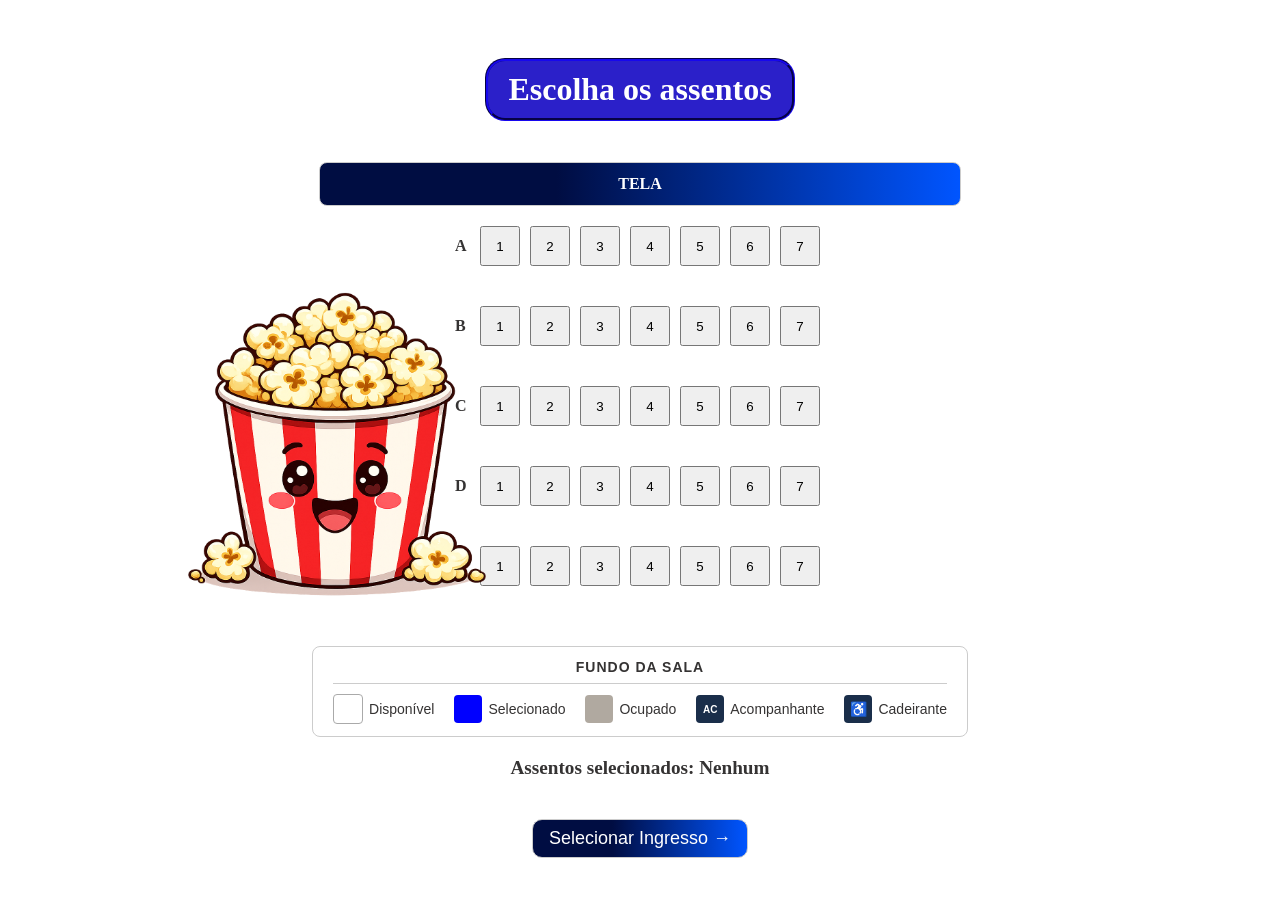
<file: atributos.html>
<!DOCTYPE html>
<html lang="pt-br">
<head>
    <meta charset="UTF-8">
    <meta name="viewport" content="width=device-width, initial-scale=1.0">
    <title>Cinema</title>
    <style>
     

        body {
            padding-top: 80px;
              display: flex;
    flex-direction: column;
    align-items: center;
    padding-top: 40px;
        }

       

        h1 {
         text-align: center;
         margin-top: 10px;
         background-color: rgb(43, 32, 201);
         border: groove rgb(15, 5, 153);
         color: white;
         width: fit-content;
        margin-left: auto;
        margin-right: auto;
        padding: 10px 20px;
        border-radius: 20px;
        }

          .linha {
          display: flex;
         flex-direction: row;
        align-items: center;
        justify-content: center;
        height: 80px
        }
 
        .assento {
            width: 40px;
            height: 40px;
            margin: 5px;
        }
 
        .letra {
            width: 20px;
            font-weight: bold;
        }

        
    .legenda-container {

  border: 1px solid #ccc;
  border-radius: 8px;
  padding: 12px 20px;
  width: fit-content;
  margin-top: 40px;
  
  font-family: Arial, sans-serif;
  font-size: 14px;
}

.fundo-label {
  color: #353333;
  text-align: center;
  font-weight: bold;
  margin-bottom: 10px;
  border-bottom: 1px solid #ccc;
  padding-bottom: 8px;
  letter-spacing: 1px;
}

.legenda-itens {
  display: flex;
  gap: 20px;
  flex-wrap: wrap;
  align-items: center;
}

.legenda-item {
  display: flex;
  align-items: center;
  gap: 6px;
}

.box {
  width: 28px;
  height: 28px;
  border-radius: 4px;
  display: flex;
  align-items: center;
  justify-content: center;
  font-size: 11px;
  font-weight: bold;
}

.disponivel {
  border: 1px solid #aaa;
  background-color: #fff;
}

.selecionado {
  background-color: blue;
}

.ocupado {
  background-color: #b0a9a0;
}

.acompanhante {
  background-color: #1a2e4a;
  color: white;
  font-size: 10px;
}

.cadeirante {
  background-color: #1a2e4a;
  color: white;
  font-size: 14px;
}

button {
    transition: 0.5s;
}
button:hover{
    transform: scale(1.1);
}

span {
  color: #353333;
}
.selecionar-ingresso button{
    outline: none;
    font-size: large;
    text-align: center;
         margin-top: 10px;
         color: white;
         width: fit-content;
         margin-top: 40px;
        margin-left: auto;
        margin-right: auto;
          border: 1px solid #ccc;
         background: linear-gradient(to right, #000d42 37%, #0055ff 100%);
    border-radius: 10px;
    padding: 8px 16px;
    cursor: pointer;
        
}

.tela-container{
  font-weight: bold;
  color: white;
  background: linear-gradient(to right, #000d42 37%, #0055ff 100%);
   border: 1px solid #ccc;
  border-radius: 8px;
  padding: 12px 20px;
  width: 600px;
  text-align-last: center;
}

#assentos-selecionados {
  color: #353333;
  margin-top: 20px;
  font-size: larger;
  font-weight: bold;
}
       

    </style>
</head>

<body>

  <img src="img/ChatGPT Image 14 de mai. de 2026, 15_18_20.png"
  style="position: fixed; left: 10px; top: 50%; transform: translateY(-50%); width: 350px; margin-left: 150px;"
/>

<div style="margin-bottom: 20px; font-weight: bold;">
       <h1>Escolha os assentos</h1>
    </div>

     <div class="tela-container">TELA</div>
 
    <div class="linha">
        <span class="letra">A</span>
        <button class="assento">1</button>
        <button class="assento">2</button>
        <button class="assento">3</button>
        <button class="assento">4</button>
        <button class="assento">5</button>
         <button class="assento">6</button>
          <button class="assento">7</button>
    </div>
 
    <div class="linha">
        <span class="letra">B</span>
        <button class="assento">1</button>
        <button class="assento">2</button>
        <button class="assento">3</button>
        <button class="assento">4</button>
        <button class="assento">5</button>
         <button class="assento">6</button>
          <button class="assento">7</button>
    </div>
 
    <div class="linha">
        <span class="letra">C</span>
        <button class="assento">1</button>
        <button class="assento">2</button>
        <button class="assento">3</button>
        <button class="assento">4</button>
        <button class="assento">5</button>
         <button class="assento">6</button>
          <button class="assento">7</button>

    </div>

     <div class="linha">
        <span class="letra">D</span>
        <button class="assento">1</button>
        <button class="assento">2</button>
        <button class="assento">3</button>
        <button class="assento">4</button>
        <button class="assento">5</button>
         <button class="assento">6</button>
          <button class="assento">7</button>

    </div>

     <div class="linha">
        <span class="letra">E</span>
        <button class="assento">1</button>
        <button class="assento">2</button>
        <button class="assento">3</button>
        <button class="assento">4</button>
        <button class="assento">5</button>
         <button class="assento">6</button>
          <button class="assento">7</button>

    </div>

   


    <div class="legenda-container">
  <div class="fundo-label">FUNDO DA SALA</div>
  <div class="legenda-itens">
    <div class="legenda-item">
      <div class="box disponivel"></div>
      <span>Disponível</span>
    </div>
    <div class="legenda-item">
      <div class="box selecionado"></div>
      <span>Selecionado</span>
    </div>
    <div class="legenda-item">
      <div class="box ocupado"></div>
      <span>Ocupado</span>
    </div>
    <div class="legenda-item">
      <div class="box acompanhante">AC</div>
      <span>Acompanhante</span>
    </div>
    <div class="legenda-item">
      <div class="box cadeirante">♿</div>
      <span>Cadeirante</span>
    </div>
  </div>

</div>

<div id="assentos-selecionados">Assentos selecionados: Nenhum</div>

<div class="selecionar-ingresso">
    <button>Selecionar Ingresso →</button>
  </div>

 
    <script>
       const assentos = document.querySelectorAll('.assento');

    function atualizarInfo() {
  const selecionados = [];

  assentos.forEach(assento => {
    if (assento.style.backgroundColor === 'blue') {
      const letra = assento.closest('.linha').querySelector('.letra').textContent;
      const numero = assento.textContent;
      selecionados.push(letra + numero);
    }
  });

  const info = document.getElementById('assentos-selecionados');
  if (selecionados.length === 0) {
    info.textContent = 'Assentos selecionados: nenhum';
  } else {
    info.textContent = 'Assentos selecionados: ' + selecionados.join(', ');
  }
}

assentos.forEach(assento => {
  assento.addEventListener('click', () => {
    if (assento.style.backgroundColor === 'blue') {
      assento.style.backgroundColor = '';
      assento.style.color = '';
    } else {
      assento.style.backgroundColor = 'blue';
      assento.style.color = 'white';
    }

    atualizarInfo(); // atualiza o texto toda vez que clicar
  });
});
    </script>
</body>
</html>
</file>
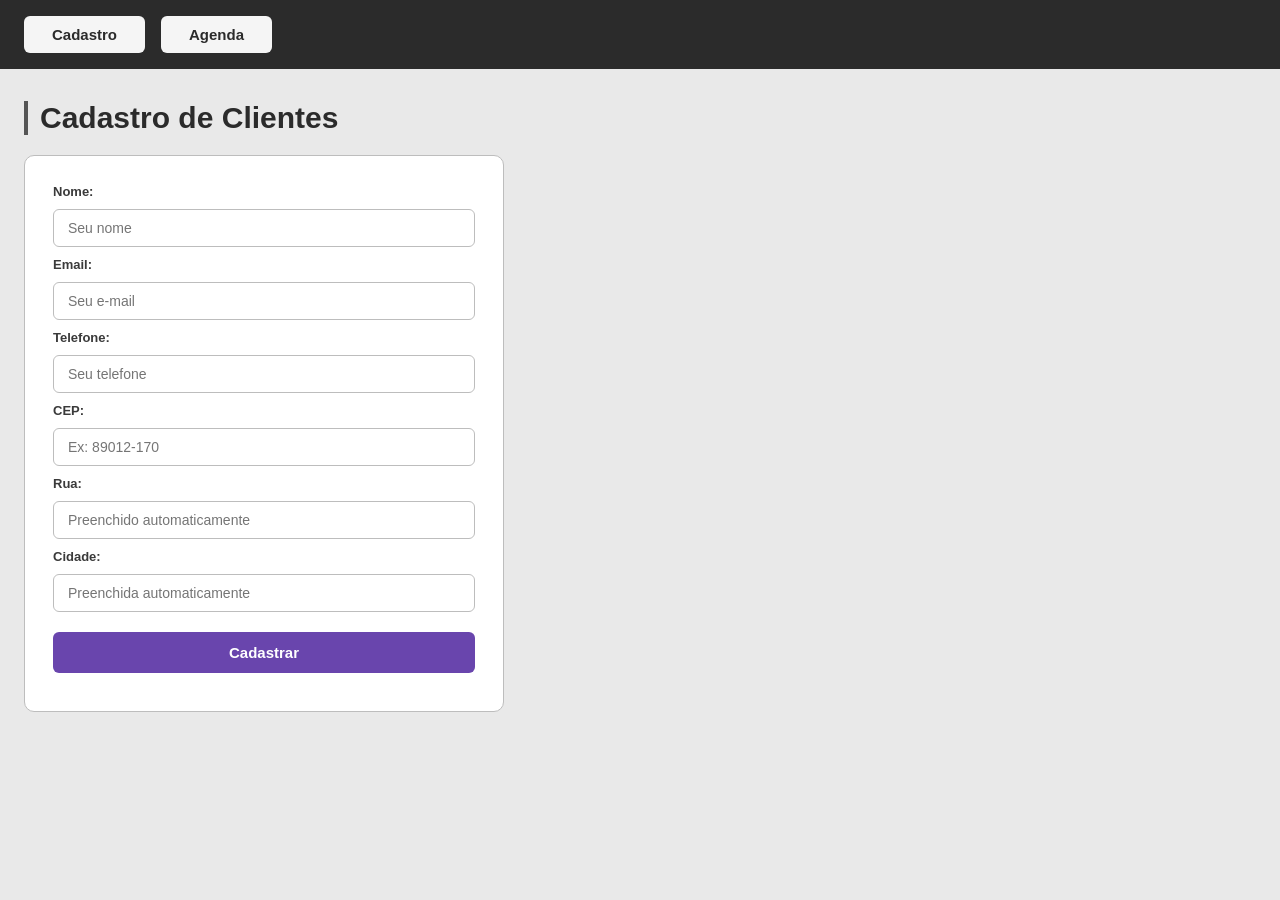
<file: cadastro.html>
<!DOCTYPE html>
<html lang="pt-br">

<head>
  <meta charset="UTF-8">
  <meta name="viewport" content="width=device-width, initial-scale=1.0">
  <link rel="stylesheet" href="cadastro.css">
  <title>Cadastro de Clientes</title>
</head>

<body>
  <nav class="menu">
    <button class="menu-btn" onclick="irPara('cadastro')">Cadastro</button>
    <button class="menu-btn" onclick="irPara('clientes')">Agenda</button>
  </nav>

  <div id="cadastro" class="page active">
    <h1>Cadastro de Clientes</h1>
    <div class="container-cadastro">
      <div class="cadastro">
        <label>Nome:</label>
        <input type="text" id="nome" placeholder="Seu nome">
        <label>Email:</label>
        <input type="email" id="email" placeholder="Seu e-mail">
        <label>Telefone:</label>
        <input type="tel" id="telefone" placeholder="Seu telefone">
        <label>CEP:</label>
        <input type="text" id="cep" placeholder="Ex: 89012-170" onblur="buscarLogradouro()">
        <label>Rua:</label>
        <input type="text" id="rua" placeholder="Preenchido automaticamente" onblur="buscarLogradouro()">

<label>Cidade:</label>
<input type="text" id="cidade" placeholder="Preenchida automaticamente" onblur="buscarLogradouro()">
        <button class="btn-cadastrar" onclick="cadastrar()">Cadastrar</button>
        <p id="aviso" class="aviso"></p>
      </div>
    </div>
  </div>

  <div id="clientes" class="page">
    <h1>Clientes Cadastrados</h1>
    <div id="container-clientes" class="container-clientes">
      <p class="empty">Nenhum cliente cadastrado ainda.</p>
    </div>

      <nav class="retorno">
    <button class="btn-retorno" onclick="irPara('cadastro')"> Voltar para cadastro</button>
   </nav>

  </div>

   
  

  <script src="cadastro.js"></script>
</body>

</html>
</file>
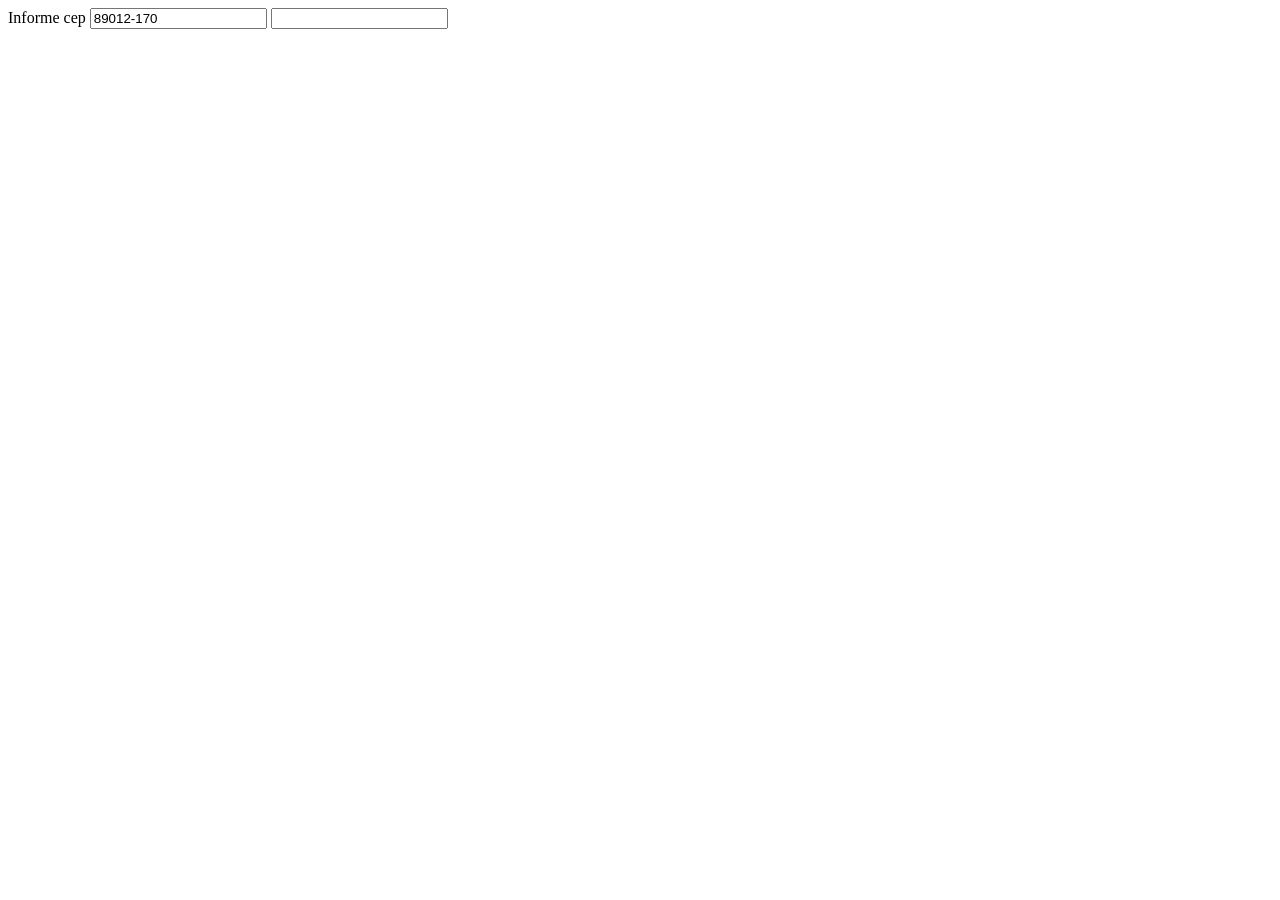
<file: consumir-api.html>
<!DOCTYPE html>
<html lang="en">
<head>
    <meta charset="UTF-8">
    <meta name="viewport" content="width=device-width, initial-scale=1.0">
    <title>Document</title>
</head>
<body>
    <label>Informe cep</label>
    <input type="text" id="cep" 
           placeholder="EX: 89107-000" 
           onblur="buscarLogradouro()"
           value="89012-170"
           />

    <input type="text" id="rua" />

    <script>
        function buscarLogradouro(){
            const cep = document.getElementById('cep')
            fetch(`http://viacep.com.br/ws/${cep.value}/json/`)
            .then(dados => dados.json())
            .then(resposta => {
                console.log(resposta)
                document.getElementById('rua').value = resposta.logradouro
            })
        }
    </script>
</body>
</html>
</file>
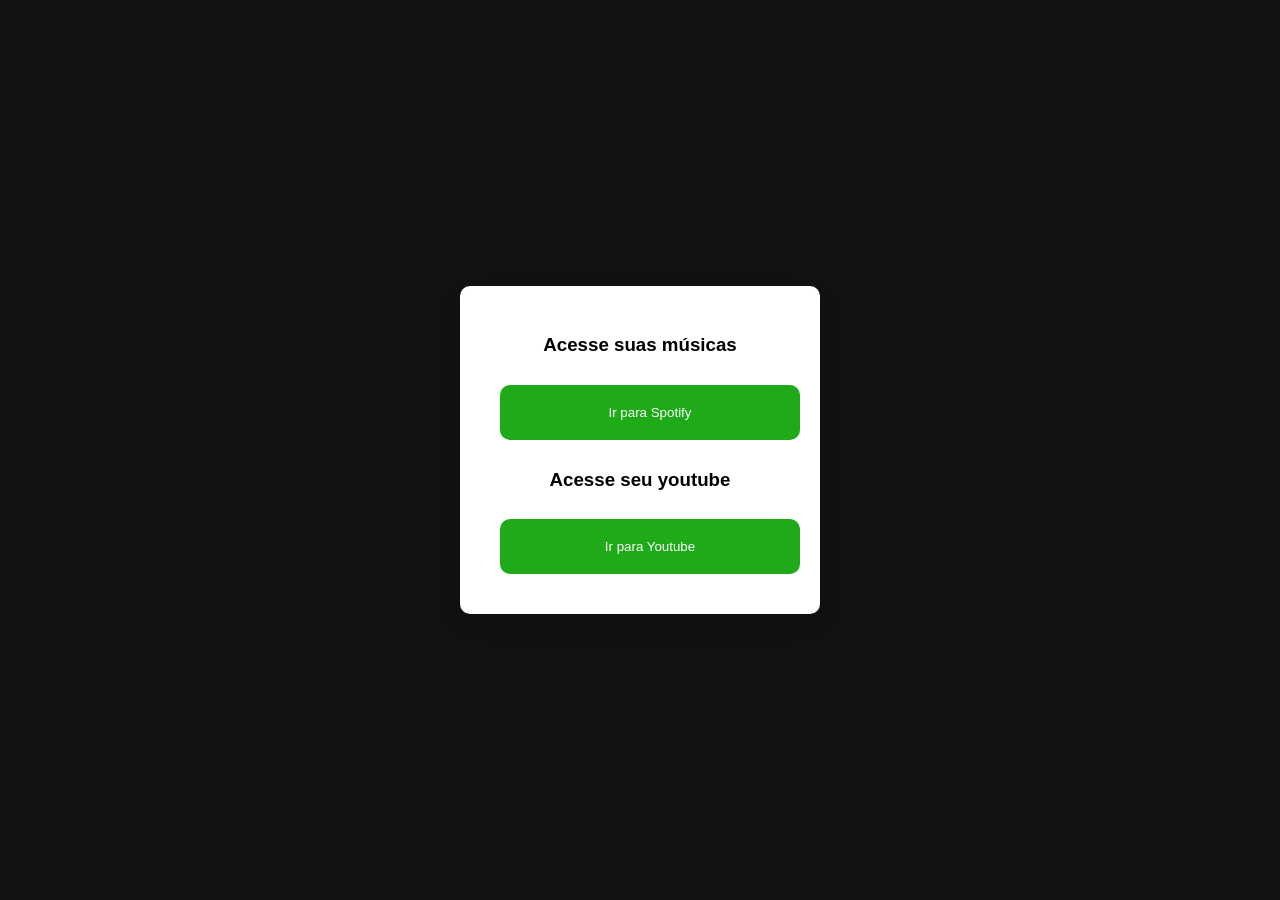
<file: home.html>
<!DOCTYPE html>
<html lang="pt-br">
<head>
    <meta charset="UTF-8">
    <meta name="viewport" content="width=device-width, initial-scale=1.0">
    <link rel="stylesheet" href="home.css">
    <title>Document</title>
</head>
<body>
   <div class="container">
     <form action="https://open.spotify.com/intl-pt/" target="_blank">
    <h3>Acesse suas músicas</h3>
       <button type="submit">Ir para Spotify</button>
      </form>
      
      <form action="https://www.youtube.com/">
       <h3>Acesse seu youtube</h3>
       <button type="submit">Ir para Youtube</button>

    </form>

   </div>








</body>
</html>
</file>
<file: cadastro.css>
* {
  margin: 0;
  padding: 0;
  box-sizing: border-box;
}

body {
  font-family: Arial, sans-serif;
  background: #e9e9e9;
}

nav.menu {
  display: flex;
  gap: 16px;
  background: #2b2b2b;
  padding: 16px 24px;
}

.menu-btn {
  color: #2b2b2b;
  background: #f5f5f5;
  text-decoration: none;
  font-size: 15px;
  font-weight: bold;
  padding: 10px 28px;
  border-radius: 6px;
  cursor: pointer;
  border: none;
  transition: background 0.2s;
}

.menu-btn:hover {
  background: #d6d6d6;
}

.page {
  display: none;
  padding: 32px 24px;
}

.page.active {
  display: block;
}

h1 {
  color: #2b2b2b;
  font-size: 30px;
  margin-bottom: 20px;
  border-left: 4px solid #555;
  padding-left: 12px;
}

/* --- CADASTRO --- */

.container-cadastro {
  background: #ffffff;
  border: 1px solid #bdbdbd;
  border-radius: 10px;
  padding: 28px;
  max-width: 480px;
  
}

.cadastro {
  display: flex;
  flex-direction: column;
  gap: 10px;
  
}

label {
  font-size: 13px;
  font-weight: bold;
  color: #3a3a3a;
}

input {
  padding: 10px 14px;
  border: 1px solid #bdbdbd;
  border-radius: 6px;
  font-size: 14px;
  outline: none;
}

input:focus {
  border-color: #4a4a4a;
}

.btn-cadastrar {
  margin-top: 10px;
  padding: 12px;
  background: #6945ad;
  color: #fff;
  border: none;
  border-radius: 6px;
  font-size: 15px;
  font-weight: bold;
  cursor: pointer;
}

.btn-cadastrar:hover {
  background: #ac63ff;
}

/* --- CARDS --- */

.container-clientes {
  display: flex;
  flex-wrap: wrap;
  gap: 16px;
  max-width: 900px;
}

.card {
  background: #ffffff;
  border: 1px solid #bdbdbd;
  border-radius: 10px;
  padding: 20px 24px;
  width: 260px;
  display: flex;
  flex-direction: column;
  gap: 8px;
  transition: box-shadow 0.2s;
}

.card:hover {
  box-shadow: 0 4px 16px rgba(139, 67, 255, 0.438);
  transform: scale(1.1);
  transition: 0.3s ease;
}

.card-nome {
  font-size: 16px;
  font-weight: bold;
  color: #2b2b2b;
  border-bottom: 1px solid #d8d8d8;
  padding-bottom: 8px;
  margin-bottom: 4px;
}

.card-info {
  font-size: 14px;
  color: #444;
  display: flex;
  flex-direction: column;
  gap: 2px;
}

.card-info strong {
  color: #3a3a3a;
  font-size: 12px;
}

.empty {
  text-align: center;
  color: #777;
  padding: 24px;
  font-size: 14px;
}

.btn-excluir {
  flex: 1;
  margin-top: 0px;
  padding: 10px;
  background: #a00f0f;
  color: #fff;
  border: none;
  border-radius: 6px;
  font-size: 14px;
  font-weight: bold;
  cursor: pointer;
}

.btn-excluir:hover {
  background: #e91313

}

.aviso {
  font-size: 13px;
  color: #7a1f1f;
  font-weight: bold;
}

.btn-retorno {
  margin-top: 20px;
  background: none;
  border: none;
  color: #2b2b2b;
  text-decoration: underline;
  cursor: pointer;
  padding: 0;
  font-weight: bold;
  
}

.btn-retorno:hover {
  color: grey;
}



/* Estilo do botão Editar */
.btn-editar {
  flex: 1;
  padding: 10px;
  background: #1f8611; /* Um tom cinza médio para diferenciar do Excluir */
  color: #fff;
  border: none;
  border-radius: 6px;
  font-size: 14px;
  font-weight: bold;
  cursor: pointer;
  transition: background 0.2s;
}

.btn-editar:hover {
  background: #1ead11;
}

.card-detalhes {
  display: none;
  flex-direction: column;
  gap: 8px;
  margin-top: 4px;
  border-top: 1px solid #d8d8d8;
  padding-top: 8px;
}

.card-detalhes.aberto {
  display: flex;
}

.btn-detalhes {
  background: none;
  border: none;
  color: #888;
  font-size: 12px;
  cursor: pointer;
  padding: 0;
  text-decoration: underline;
  text-align: left;
}

.btn-detalhes:hover {
  color: #444;
}
</file>
<file: home.css>
body {
font-family: Arial, sans-serif;
background-color: rgb(18, 18, 19);
display: flex;
justify-content: center;
align-items: center;
height: 100vh;
margin: 0;
}

.container{
    background: white;
      padding: 30px;
      border-radius: 10px;
      width: 300px;
      box-shadow: 0 10px 25px rgba(0,0,0,0.2);
      text-align: center;
}

button{
    width: 100%;
    margin: 10px;
    padding: 20px;
    background-color: #1eaa19;
    color: white;
    border: none;
    border-radius: 10px;
    cursor: pointer;
}
button:hover{
   background-color: #124e15;
}
</file>
